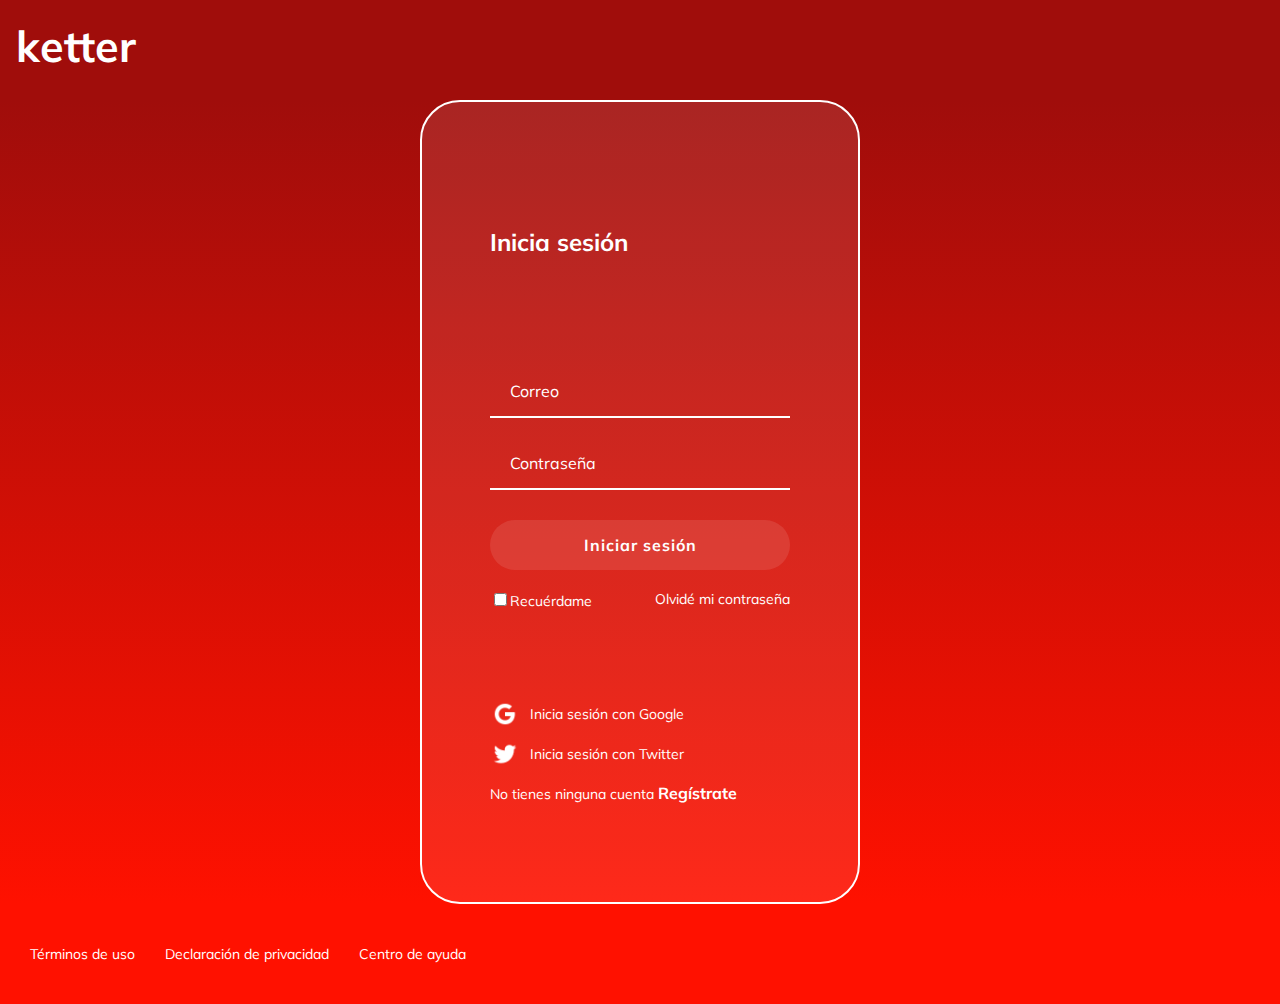
<file: Inicio/Inicio.html>
<!DOCTYPE html>
<html lang="en">
<head>
  <meta charset="UTF-8">
  <meta name="viewport" content="width=device-width, initial-scale=1">
  <meta name="viewport" content="width=device-width, initial-scale=1.0">
  <meta http-equiv="X-UA-Compatible" content="ie=edge">
  <!-- Font -->
  <link href="https://fonts.googleapis.com/css?family=Muli&display=swap" rel="stylesheet">
  <!-- Styles -->
  <link rel="stylesheet" href="./styles.css">
  <!-- Title -->
  <title>Iniciar Sesión</title>
</head>
<body>
  <header class="header">
   <h1 id="logo">ketter</h1>
  </header>
  <section class="login">
      <section class="login__container">
        <h2>Inicia sesión</h2>
        <form class="login__container--form">
          <input class="input" type="text" placeholder="Correo">
          <input class="input" type="password" placeholder="Contraseña">
          <button class="button">Iniciar sesión</button>
          <div class="login__container--remember-me">
            <label>
              <input type="checkbox" name="" id="cbox1" value="checkbos">Recuérdame
            </label>
            <a href="/">Olvidé mi contraseña</a>
          </div>
        </form>
        <section class="login__container--social-media">
          <div><img src="./assets/google-icon.png" alt="Google">Inicia sesión con Google</div>
          <div><img src="./assets/twitter-icon.png" alt="Twitter">Inicia sesión con Twitter</div>
          <p class="login__container--register">No tienes ninguna cuenta <a href="">Regístrate</a></p>
        </section>  
      </section>
  </section>
  <footer class="footer">
    <a href="/">Términos de uso</a>
    <a href="/">Declaración de privacidad</a>
    <a href="/">Centro de ayuda</a>
  </footer>
</body>
</html>
</file>
<file: Inicio/styles.css>
body {
  margin: 0;
  font-family: 'Muli', sans-serif;
}
.header {
  align-items: center;
  background-color: #a00d0b;
  color: white;
  display: flex;
  height: 100px;
  justify-content: space-between;
  top: 0px;
  width: 100%;
}
#logo  {
    width: 79px;
    height: 79px;
    display: flex;
    flex-wrap: wrap;
    margin: 1rem 0rem  0rem 1rem;
    color: white;
    font-size: 43px;
}
.login {
  background: linear-gradient(#a00d0b, #ff1100);
  display: flex;
  align-items: center;
  justify-content: center;
  flex-direction: column;
  padding: 0px 30px;
  min-height: calc(100vh - 200px);
}
.login__container {
  background-color: rgba(255, 255, 255, 0.1);
  border: 2px solid white;
  border-radius: 40px;
  color: white;
  padding: 60px 68px 40px;
  min-height: 700px;
  width: 300px;
  display: flex;
  justify-content: space-around;
  flex-direction: column;
}
.login__container--form {
  display: flex;
  flex-direction: column;
}
.login__container--form label {
  font-size: 14px;
}
.login__container--remember-me {
  color: white;
  display: flex;
  justify-content: space-between;
  margin-top: 10px;
}
.login__container--remember-me a {
  color: white;
  font-size: 14px;
  text-decoration: none;
}
.login__container--remember-me a:hover {
  text-decoration: underline;
}
.login__container--social-media > div {
  display: flex;
  align-items: center;
  font-size: 14px;
  margin-bottom: 10px;
}
.login__container--social-media > div > img {
  width: 30px;
  margin-right: 10px;
}
.login__container--register {
  font-size: 14px;
}
.login__container--register a {
  color: white;
  font-weight: bold;
  font-size: 16px;
  text-decoration: none;
}
.login__container--register a:hover {
  text-decoration: underline;
}
.input {
  background-color: transparent;
  border-left: 0px;
  border-top: 0px;
  border-right: 0px;
  border-bottom: 2px solid white;
  font-size: 16px;
  font-family: 'Muli', sans-serif;
  margin-bottom: 20px;
  padding: 0px 20px;
  outline: none;
  height: 50px;
}
::placeholder {
  color: white;
}
.button {
  background-color: rgba(255, 255, 255, 0.1);
  border: none;
  border-radius: 25px;
  color: white;
  cursor: pointer;
  font-size: 16px;
  font-weight: bold;
  font-family: 'Muli', sans-serif;
  height: 50px;
  letter-spacing: 1px;
  margin: 10px 0px;
}
.footer {
  background-color: #ff1100;
  display: flex;
  align-items: center;
  height: 100px;
  width: 100%;
}
.footer a {
  color: white;
  cursor: pointer;
  font-size: 14px;
  padding-left: 30px;
  text-decoration: none;
}
.footer a:hover {
  text-decoration: underline;
}

@media only screen and (max-width: 600px)  {
  .login__container  {
    background-color: transparent;
    border: none;
    padding: 0px;
    width: 100%;
    height: 610px;
  }
  .footer {
    align-items: flex-start;
    flex-direction: column;
    height: 68px;
  }
  .login {
    height: 610px;
  }

}
</file>
